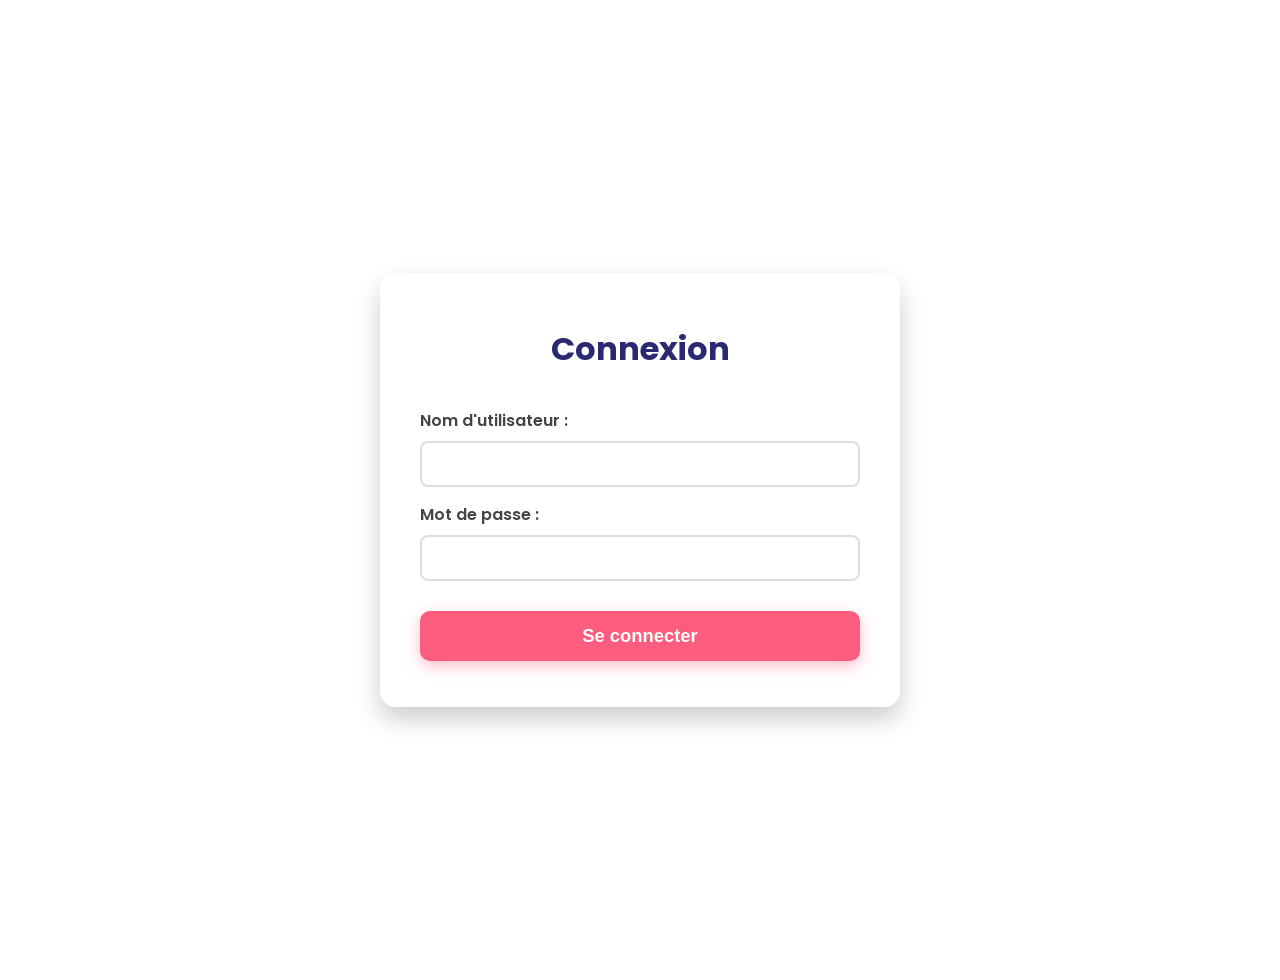
<file: index.html>
<!DOCTYPE html>
<html lang="fr">
<head>
  <meta charset="UTF-8" />
  <meta name="viewport" content="width=device-width, initial-scale=1" />
  <title>Connexion - Site Commande</title>
  <link rel="stylesheet" href="style.css" />
</head>
<body>
  <div class="container">
    <h1>Connexion</h1>
    <form id="loginForm">
      <label for="username">Nom d'utilisateur :</label>
      <input type="text" id="username" required />

      <label for="password">Mot de passe :</label>
      <input type="password" id="password" required />

      <button type="submit">Se connecter</button>
    </form>
    <p id="errorMsg" style="color:red; text-align:center; margin-top:10px;"></p>
  </div>

  <script src="users.js"></script>
  <script>
    const form = document.getElementById("loginForm");
    const errorMsg = document.getElementById("errorMsg");

    form.addEventListener("submit", (e) => {
      e.preventDefault();
      const username = form.username.value.trim();
      const password = form.password.value.trim();

      if (checkUser(username, password)) {
        // Sauvegarde en sessionStorage
        sessionStorage.setItem("user", username);
        // Redirection vers la page contact
        window.location.href = "contact.html";
      } else {
        errorMsg.textContent = "Nom d'utilisateur ou mot de passe incorrect.";
      }
    });
  </script>
</body>
</html>
</file>
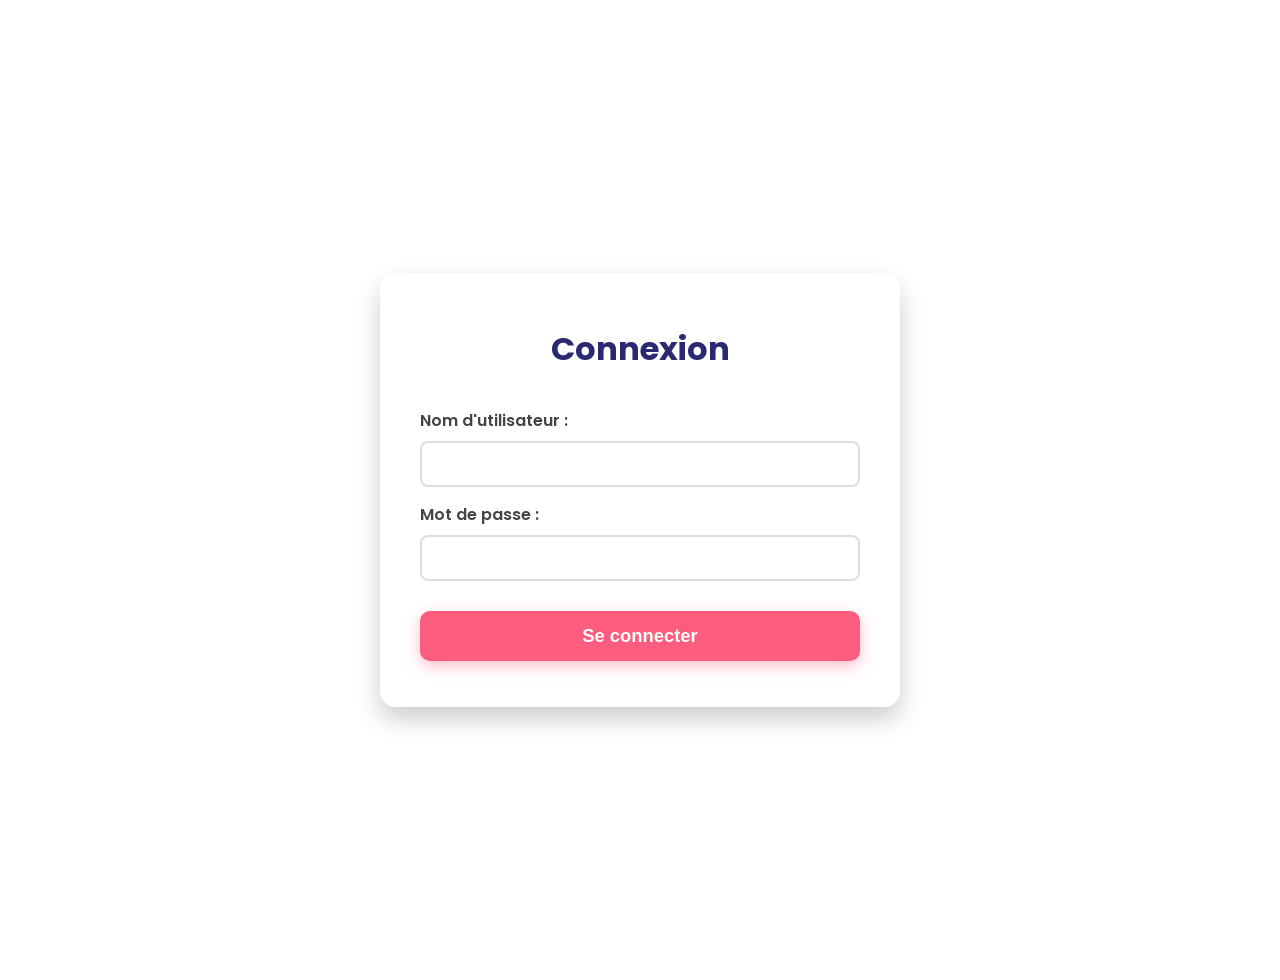
<file: catalogue.html>
<!DOCTYPE html>
<html lang="fr">
<head>
  <meta charset="UTF-8" />
  <meta name="viewport" content="width=device-width, initial-scale=1" />
  <title>Catalogue - Site Commande</title>
  <link rel="stylesheet" href="style.css" />
</head>
<body>
  <div class="container">
    <h1>Catalogue</h1>
    <form id="catalogueForm">
      <div id="articlesList"></div>
      <button type="submit">Voir le récapitulatif</button>
    </form>
  </div>

  <script>
    // Vérifie que l'utilisateur est connecté
    if (!sessionStorage.getItem("user")) {
      alert("Veuillez vous connecter d'abord.");
      window.location.href = "index.html";
    }

    // Liste des articles
    const articles = [
      { id: 1, name: "Caoutchouc", price: 5, img: "https://i.imgur.com/Gp0BYDO.jpeg" },
      { id: 2, name: "Encre", price: 5, img: "https://i.goopics.net/iaq2yq.png" },
      { id: 3, name: "Eponge pour voiture", price: 2, img: "https://i.imgur.com/gvqROoA.jpeg" },
      { id: 4, name: "Bidon peinture", price: 2, img: "https://i.goopics.net/svol49.png" },
      { id: 5, name: "Solvant", price: 22, img: "https://i.imgur.com/sHgXH7U.jpeg" },
      { id: 6, name: "Pâtes", price: 2, img: "https://i.goopics.net/x8ph9c.png" },
      { id: 7, name: "Nouilles", price: 2, img: "https://i.imgur.com/JAkzTZW.jpeg" },
      { id: 8, name: "Coca Zero", price: 2, img: "https://i.goopics.net/wcod3s.png" },
      { id: 9, name: "Caramel", price: 2, img: "https://i.imgur.com/5n8A50n.jpeg" },
      { id: 10, name: "Tortilla", price: 2, img: "https://i.goopics.net/v7hvrx.png" },
      { id: 11, name: "Crème glacée", price: 2, img: "https://i.goopics.net/e5s92g.png" },
      { id: 12, name: "Crème glacée (pot)", price: 2, img: "https://i.imgur.com/s93mw03.png" },
      { id: 13, name: "Crème fraiche", price: 2, img: "https://i.goopics.net/xief5j.png" },
      { id: 14, name: "Moutarde", price: 2, img: "https://i.goopics.net/a7y74z.png" },
      { id: 15, name: "Coquille à tacos", price: 2, img: "https://i.imgur.com/vFrtaIA.jpg" },
      { id: 16, name: "Pain à burger", price: 2, img: "https://i.imgur.com/dfkhK81.jpeg" },
      { id: 17, name: "Barre de chocolat", price: 2, img: "https://i.goopics.net/1ecje1.png" },
      { id: 18, name: "Pain grillé", price: 2, img: "https://i.goopics.net/zdux1g.png" },
      { id: 19, name: "Bagel", price: 2, img: "https://i.imgur.com/SdViURW.jpeg" },
      { id: 20, name: "Eau purifié", price: 1.75, img: "https://i.goopics.net/ljqo78.png" },
      { id: 21, name: "Bicarbonate de Soude", price: 2, img: "https://i.imgur.com/Ui87jvX.png" },
      { id: 22, name: "Noix", price: 7, img: "https://i.goopics.net/avlvjh.jpg" },
      { id: 23, name: "Noix de Cajou", price: 7, img: "https://i.goopics.net/tdsu2g.jpg" },
      { id: 24, name: "Pistache", price: 7, img: "https://i.imgur.com/dyVKG1L.jpeg" },
      { id: 25, name: "Pioche", price: 26, img: "https://i.imgur.com/9JKdZz2.jpeg" },
      { id: 26, name: "Jerrican", price: 20, img: "https://i.imgur.com/peHDUnK.jpeg" },
      { id: 27, name: "Fertilisant", price: 10, img: "https://i.imgur.com/u78t07f.jpeg" },
      { id: 28, name: "Pot de fleur", price: 10, img: "https://i.imgur.com/wuNbxDZ.jpeg" },
      { id: 29, name: "Lumiere Violette", price: 36, img: "https://i.imgur.com/A92NP28.png" },
      { id: 30, name: "Visserie", price: 55, img: "https://i.imgur.com/Wj2hRVu.jpeg" },
    ];

    const articlesList = document.getElementById("articlesList");

    // Affiche les articles dans le formulaire
    articles.forEach((art) => {
      const articleDiv = document.createElement("div");
      articleDiv.className = "article";

      articleDiv.innerHTML = `
        <img src="${art.img}" alt="${art.name}" />
        <div class="article-details">
          <strong>${art.name}</strong><br />
          Prix : ${art.price.toFixed(2)} $
        </div>
        <div class="article-qty">
          <label>Quantité :</label>
          <input type="number" min="0" value="0" name="qty-${art.id}" />
        </div>
      `;

      articlesList.appendChild(articleDiv);
    });

    // Envoi du formulaire
    const form = document.getElementById("catalogueForm");
    form.addEventListener("submit", (e) => {
      e.preventDefault();

      const formData = new FormData(form);
      const order = [];

      articles.forEach((art) => {
        const qty = parseInt(formData.get(`qty-${art.id}`)) || 0;
        if (qty > 0) {
          order.push({ ...art, quantity: qty });
        }
      });

      if (order.length === 0) {
        alert("Veuillez sélectionner au moins un article.");
        return;
      }

      sessionStorage.setItem("order", JSON.stringify(order));
      window.location.href = "recap.html";
    });
  </script>
</body>
</html>
</file>
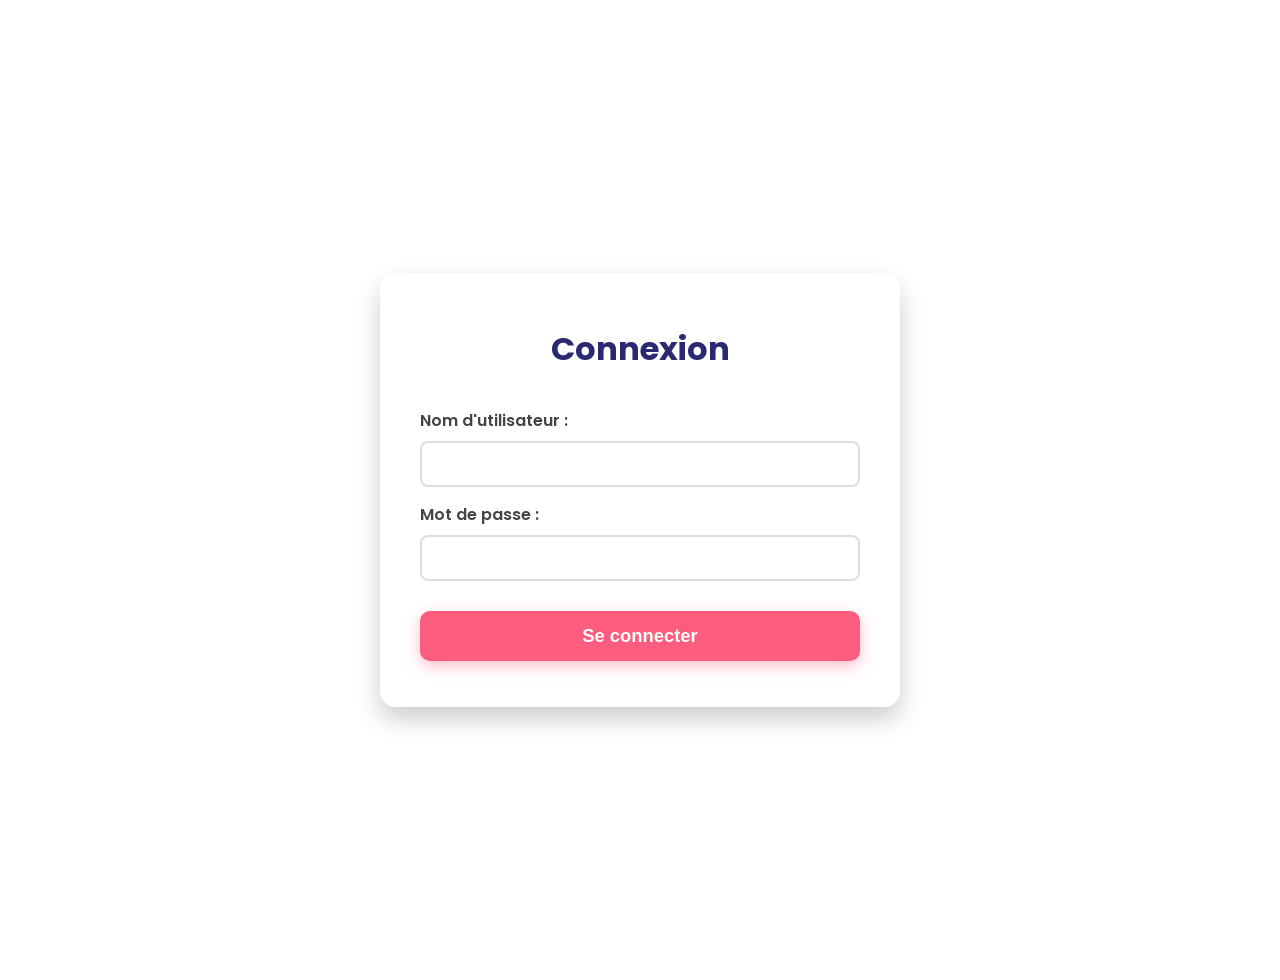
<file: contact.html>
<!DOCTYPE html>
<html lang="fr">
<head>
  <meta charset="UTF-8" />
  <meta name="viewport" content="width=device-width, initial-scale=1" />
  <title>Infos Livraison - Site Commande</title>
  <link rel="stylesheet" href="style.css" />
</head>
<body>
  <div class="container">
    <h1>Informations de livraison</h1>
    <form id="contactForm">
      <label for="contactName">Nom du contact :</label>
      <input type="text" id="contactName" required />

      <label for="contactPhone">Numéro(s) à contacter :</label>
      <input type="tel" id="contactPhone" required />

      <label for="deliveryDate">Date de livraison :</label>
      <input type="date" id="deliveryDate" required />

      <label for="deliveryTime">Heure de livraison :</label>
      <input type="time" id="deliveryTime" required />

      <button type="submit">Valider</button>
    </form>
  </div>

  <script>
    // Vérifier que l'utilisateur est connecté
    if (!sessionStorage.getItem("user")) {
      alert("Veuillez vous connecter d'abord.");
      window.location.href = "index.html";
    }

    const form = document.getElementById("contactForm");
    form.addEventListener("submit", (e) => {
      e.preventDefault();

      const infoLivraison = {
        contactName: form.contactName.value.trim(),
        contactPhone: form.contactPhone.value.trim(),
        deliveryDate: form.deliveryDate.value,
        deliveryTime: form.deliveryTime.value,
      };

      // Enregistrer dans sessionStorage
      sessionStorage.setItem("deliveryInfo", JSON.stringify(infoLivraison));

      // Aller vers catalogue
      window.location.href = "catalogue.html";
    });
  </script>
</body>
</html>
</file>
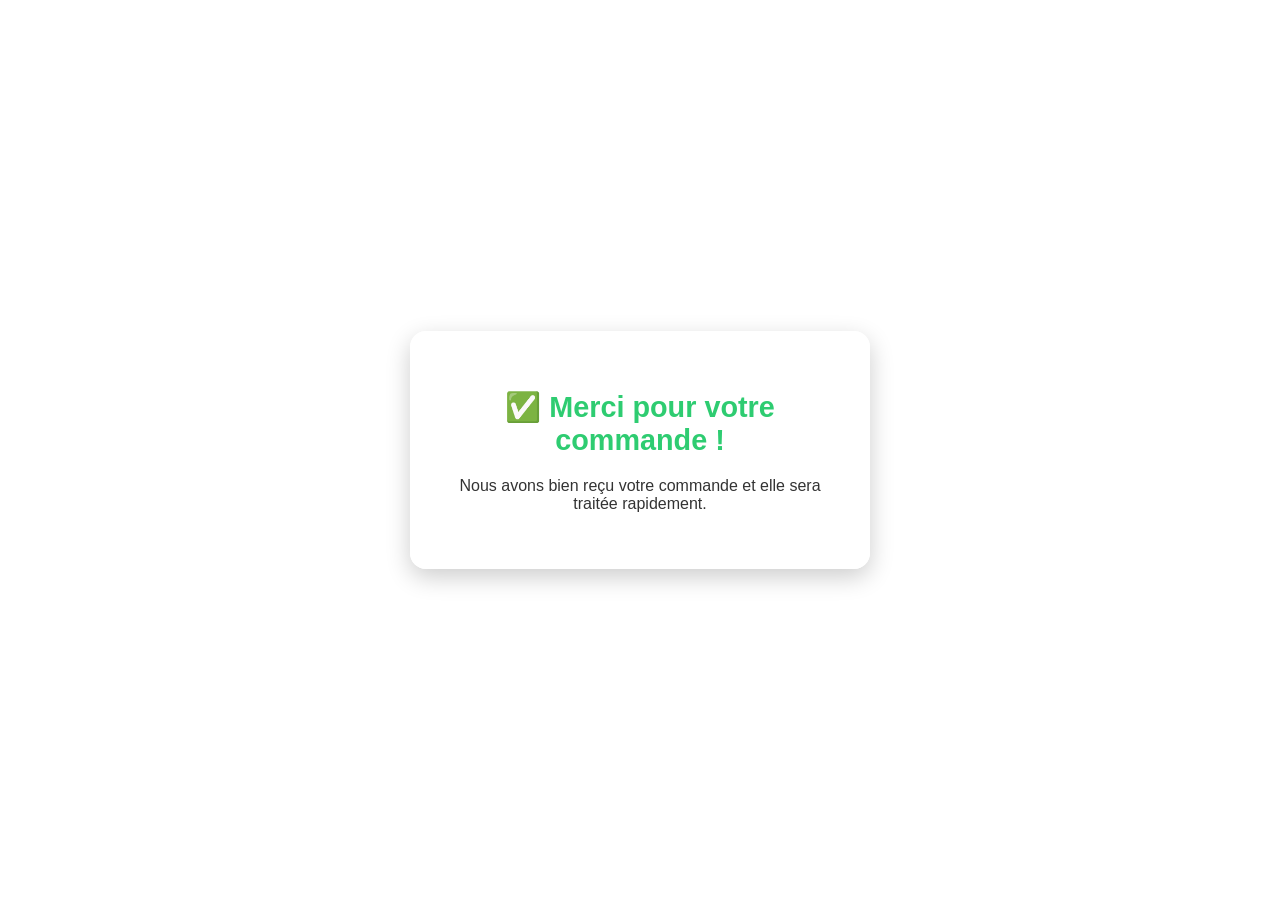
<file: merci.html>
<!DOCTYPE html>
<html lang="fr">
<head>
  <meta charset="UTF-8" />
  <meta name="viewport" content="width=device-width, initial-scale=1" />
  <title>Commande envoyée</title>
  <link rel="icon" type="image/png" href="favicon.png" />
  <style>
    body {
      margin: 0;
      padding: 0;
      font-family: 'Segoe UI', 'Poppins', sans-serif;
      background: url('https://i.goopics.net/sb98xp.png') no-repeat center center fixed;
      background-size: cover;
      height: 100vh;
      display: flex;
      justify-content: center;
      align-items: center;
    }

    .bubble {
      background: rgba(255, 255, 255, 0.92);
      padding: 40px 30px;
      border-radius: 16px;
      box-shadow: 0 8px 24px rgba(0, 0, 0, 0.2);
      max-width: 90%;
      width: 400px;
      text-align: center;
      animation: fadeIn 0.6s ease;
    }

    .bubble h1 {
      font-size: 1.8em;
      color: #2ecc71;
      margin-bottom: 20px;
    }

    .bubble p {
      font-size: 1em;
      color: #333;
    }

    @keyframes fadeIn {
      from { opacity: 0; transform: translateY(20px); }
      to { opacity: 1; transform: translateY(0); }
    }
  </style>
</head>
<body>
  <div class="bubble">
    <h1>✅ Merci pour votre commande !</h1>
    <p>Nous avons bien reçu votre commande et elle sera traitée rapidement.</p>
  </div>
</body>
</html>
</file>
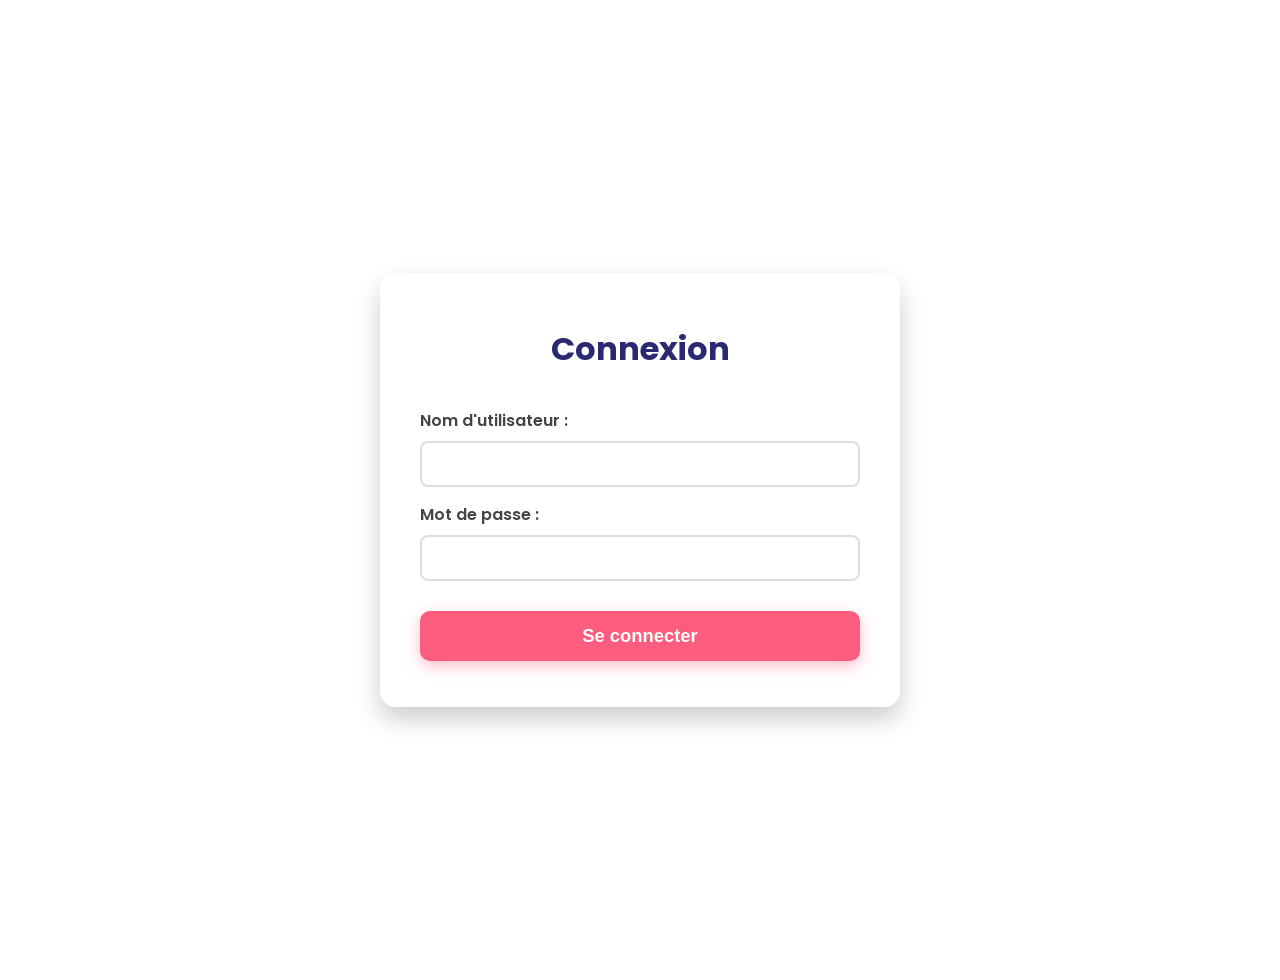
<file: recap.html>
<!DOCTYPE html>
<html lang="fr">
<head>
  <meta charset="UTF-8" />
  <meta name="viewport" content="width=device-width, initial-scale=1" />
  <title>Récapitulatif de la commande</title>
  <link rel="stylesheet" href="style.css" />
</head>
<body>
  <div class="container">
    <h1>Récapitulatif de la commande</h1>

    <div id="deliveryInfo"></div>
    <div id="orderSummary"></div>

    <div class="button-group">
      <button id="backBtn" onclick="history.back()">Modifier la commande</button>
      <button id="sendOrderBtn">Envoyer la commande</button>
    </div>
  </div>

  <script>
    const deliveryInfo = JSON.parse(sessionStorage.getItem("deliveryInfo"));
    const order = JSON.parse(sessionStorage.getItem("order"));
    const entreprise = sessionStorage.getItem("user");
    const orderSummary = document.getElementById("orderSummary");
    const deliveryInfoDiv = document.getElementById("deliveryInfo");
    const sendOrderBtn = document.getElementById("sendOrderBtn");

    if (!deliveryInfo || !order) {
      alert("Informations de commande manquantes. Veuillez vous reconnecter.");
      window.location.href = "index.html";
    }

    deliveryInfoDiv.innerHTML = `
      <p><strong>Contact :</strong> ${deliveryInfo.contactName}</p>
      <p><strong>Téléphone :</strong> ${deliveryInfo.contactPhone}</p>
      <p><strong>Date de livraison :</strong> ${deliveryInfo.deliveryDate}</p>
      <p><strong>Heure de livraison :</strong> ${deliveryInfo.deliveryTime}</p>
    `;

    let html = `
      <table>
        <thead>
          <tr>
            <th>Article</th>
            <th>Prix unitaire</th>
            <th>Quantité</th>
            <th>Total</th>
          </tr>
        </thead>
        <tbody>
    `;

    let totalPrice = 0;

    order.forEach(item => {
      const lineTotal = item.price * item.quantity;
      totalPrice += lineTotal;
      html += `
        <tr>
          <td>${item.name}</td>
          <td>$${item.price.toFixed(2)}</td>
          <td>${item.quantity}</td>
          <td>$${lineTotal.toFixed(2)}</td>
        </tr>
      `;
    });

    html += `
        </tbody>
        <tfoot>
          <tr>
            <td colspan="3"><strong>Total général</strong></td>
            <td><strong>$${totalPrice.toFixed(2)}</strong></td>
          </tr>
        </tfoot>
      </table>
    `;

    orderSummary.innerHTML = html;

    const generalWebhookUrl = "https://discord.com/api/webhooks/1485383527133479005/HzdmBNCXZDDNZOm8UT5eo2N-T4vuu5aEyn0mSn120i3VkGKvkQa5dsXQ1iNjgYbnvJh4";
    const companyWebhooks = {
      "admin": "https://discord.com/api/webhooks/1352927762809356349/CQqc_s_6arFf6rMcHALA2oB7q2dQWSyNz1AvkuGHTrZJILGtHFieC6WcYMvsjWc3CmfM",
      "Custom Motors": "https://discord.com/api/webhooks/1326238659615391756/HvKHn3Z4rLELeh4i0B-6mbIqcJDAIl9UIMw0K8OCBGuaXdlP2I8ZV25lXdMQqRUK84FQ",
      "Benny's": "https://discord.com/api/webhooks/1326238760857374842/oSm-_34qtH-5bYxyBjWjjn_k2VlXFkeacCf-sVCKDqwJNMORcQDe87aK2TW8s4g0TfxG",
      "Flywheels": "https://discord.com/api/webhooks/1354141331257032734/C8c0cehxR-Oimm8p4Ies_wtnifh4N8LDmMLaX2sIejsxzJu0sd3RG4AJUK8i5wEPAEyG",
      "LS Customs": "https://discord.com/api/webhooks/1326239002646286527/M49NtVT1w2zBmRqeYNer-Qsy7ZahrTV3wPi78KLIJwACqvrWnjrhwu2p3iOHiyf5Cnu4",
      "Auto-Exotic": "https://discord.com/api/webhooks/1396658802216013874/bjtGmJkKOFbrDItOeWjBXhvo4MmDK2iGWT81kYywArATprcKtxtmPdXf6CeqogLWwiwg",
      "Esthétique Grove Street": "https://discord.com/api/webhooks/1326239134481649695/0gVfrNCtcNVnzp7w_XGPQhAC1eaaUGJ7-CM5PGwSf3ROB5LfYalyv0vRDrTfXXbJmr9M",
      "Esthétique Paleto": "https://discord.com/api/webhooks/1326239578968948828/pkX43s4lxBQbw4sW3c0XISqngrUdDF3EtO2YiMxz4Om-0D9GHpX2NT5yONHxY0XkOHLt",
      "Esthétique Vespucci": "https://discord.com/api/webhooks/1329587978737025064/ymwWdb56LAZ69DTfLBkb9OHdGd_2tCMjsIRnwJXd31FmrZUuLfMkpQ77UJxKsgdmKN3k",
      "Esthétique Vinewood": "https://discord.com/api/webhooks/1341812837198204938/LkcFVLgefq-H3XUFJacbv5tQVQVYkF9sbhhUvYBdBc7i3XnXeNSgCn1uJbhPts6hKmhV",
      "Esthétique Sandy": "https://discord.com/api/webhooks/1396659593844887582/r3hWwNdm0xmddErd1IQaJaUKXYtKeRwCMocihG-21OSNvc6coY5kfw5P9tKLpzR_Z2N6",
      "Yellow Jack": "https://discord.com/api/webhooks/1338977748454080542/AuxUojInxgt-d8ThhBph6FgXLKz478FBSTO2YwuNN3CrSW3z5AO8ZXuimVOlkTUb44CO",
      "Vice Room": "https://discord.com/api/webhooks/1396659841384189985/yl9Dnj89FEBjOS8eWu4yFbVvPJ6oyMw-he_TbjAWL3FkUEAY42Fiq01wiZE4hQNMeQY-",
      "Dock Tease": "https://discord.com/api/webhooks/1326238588962345040/iZV84lPTZnK-uO9zrTP-hJ6FfSThscc9nOzLX98z5O3zwT3FgJSrMpN6nBOXM_Vwqiiv",
      "Maze Event": "https://discord.com/api/webhooks/1348804922509885611/jzFZCASkxAdRRLcoxyNG-_ep8RTcvIOgSu9L2u01ejpH0JCqe9s3bXou6JFlmtZfqvSr",
      "Pearl's": "https://discord.com/api/webhooks/1326239289402458112/aR-Fs0cUZ8DughnVbdMZ86ETNgI66g68DVqTIWaWmv5yZNb6LFOKKd8VjllbhSf4lmUn",
      "Hen House": "https://discord.com/api/webhooks/1326239202639220847/LCqAUhvtG4CpWnxxDHb7ttzBCgm-xmZBE35P9mCMm70Di85aPIn35z94l6CR0hVJN7FL",
      "Custom Caffe": "https://discord.com/api/webhooks/1354130304704708809/pV_p6WVPR8Fc6_TjzPB9ZCaHo1b3OAk93xWzuiwZcql2mqujtG5E8GYi-GU3YX_kIZpb",
      "Delight": "https://discord.com/api/webhooks/1326233862367612969/Z09SyyohE_8jKLfbBAF6ejNF_XQmv7aDg4eWug0ICiA5WJk2Icx_-Enpt8MOlCKPgiOk",
      "Rex Diner": "https://discord.com/api/webhooks/1326239364686024816/UTGBQNFl2b8pPRUm9RaDZiMZazzSTWrAwePa3Spj9ujzvKZMizKabL071fHqxGz2QIGu",
      "Paradiso": "https://discord.com/api/webhooks/1396660996449239051/-NxbdaqQ1cU1kaVoenZQnnYJQ-KqMRQfLy22X0-qPcn9wcsixdBsw78sWvB-ZaTJ-yDJ",
      "LD Organics": "https://discord.com/api/webhooks/1326239516943450247/pP3N1zB_x9ueD15B-HDd7XzpnFWNGgW7gMEX_-F7H_cdQEhLPTsiXfQSP-1atrF9rKrZ"
    };

    sendOrderBtn.addEventListener("click", () => {
      if (order.length === 0) {
        alert("Votre commande est vide.");
        return;
      }

      let itemList = "";
      order.forEach(item => {
        itemList += `• ${item.name} x${item.quantity} – $${(item.price * item.quantity).toFixed(2)}\n`;
      });

      const payload = {
        content: "<@&1297858230495739915>", // Mention du rôle
        embeds: [
          {
            title: "🧾 Nouvelle commande entreprise",
            color: 0x3498db,
            thumbnail: {
              url: "https://i.goopics.net/htjohg.png"
            },
            fields: [
              {
                name: "__🏢 Entreprise__",
                value: entreprise || "Non spécifiée",
                inline: true
              },
              {
                name: "__📅 Livraison__",
                value: `${deliveryInfo.deliveryDate} à ${deliveryInfo.deliveryTime}`,
                inline: true
              },
              {
                name: "__📞 Contact__",
                value: `${deliveryInfo.contactName} – ${deliveryInfo.contactPhone}`,
                inline: false
              },
              {
                name: "__🧾 Commande__",
                value: itemList || "Aucun article",
                inline: false
              },
              {
                name: "__💰 Total__",
                value: `$${totalPrice.toFixed(2)}`,
                inline: false
              }
            ],
            footer: {
              text: "Commande envoyée depuis le site web"
            },
            timestamp: new Date().toISOString()
          }
        ]
      };

      fetch(generalWebhookUrl, {
        method: "POST",
        headers: { "Content-Type": "application/json" },
        body: JSON.stringify(payload)
      }).then(response => {
        if (!response.ok) throw new Error("Erreur sur le webhook général");
        if (companyWebhooks[entreprise]) {
          return fetch(companyWebhooks[entreprise], {
            method: "POST",
            headers: { "Content-Type": "application/json" },
            body: JSON.stringify(payload)
          });
        }
      }).then(() => {
        // Redirige vers la page de remerciement après envoi réussi
        window.location.href = "merci.html";
      }).catch(err => {
        console.error("Erreur Discord webhook:", err);
        alert("❌ Erreur lors de l'envoi vers Discord.");
      });
    });
  </script>
</body>
</html>
</file>
<file: style.css>
@import url('https://fonts.googleapis.com/css2?family=Poppins:wght@400;600&display=swap');

body {
  font-family: 'Poppins', sans-serif;
  background-image: url('https://i.imgur.com/5XLiLLl.png');
  background-size: cover;
  background-position: center;
  background-repeat: no-repeat;
  background-attachment: fixed;
  margin: 0;
  padding: 40px 15px;
  color: #333;
  min-height: 100vh;
  display: flex;
  justify-content: center;
  align-items: center;
}

.container {
  background: rgba(255, 255, 255, 0.95);
  max-width: 520px;
  width: 100%;
  border-radius: 16px;
  box-shadow: 0 12px 25px rgba(0,0,0,0.2);
  padding: 30px 40px;
  box-sizing: border-box;
  animation: fadeIn 0.8s ease forwards;
}

h1, h2 {
  text-align: center;
  color: #2a2a72;
  margin-bottom: 20px;
}

form {
  display: flex;
  flex-direction: column;
}

label {
  margin-top: 15px;
  font-weight: 600;
  color: #444;
}

input, select {
  padding: 12px;
  margin-top: 8px;
  font-size: 1rem;
  border: 2px solid #ddd;
  border-radius: 8px;
  transition: border-color 0.3s ease;
}

input:focus, select:focus {
  outline: none;
  border-color: #fc5c7d;
  box-shadow: 0 0 8px rgba(252, 92, 125, 0.4);
}

button {
  margin-top: 30px;
  padding: 14px;
  background: #fc5c7d;
  border: none;
  color: white;
  font-weight: 700;
  cursor: pointer;
  border-radius: 10px;
  font-size: 1.15rem;
  box-shadow: 0 5px 15px rgba(252, 92, 125, 0.4);
  transition: background 0.3s ease, box-shadow 0.3s ease;
}

button:hover {
  background: #e44264;
  box-shadow: 0 8px 20px rgba(228, 66, 100, 0.6);
}

.article {
  display: flex;
  align-items: center;
  margin-bottom: 18px;
  border-bottom: 1px solid #eee;
  padding-bottom: 12px;
}

.article img {
  width: 100px;
  height: 100px;
  object-fit: cover;
  border-radius: 12px;
  margin-right: 20px;
  box-shadow: 0 4px 12px rgba(0,0,0,0.1);
}

.article-details {
  flex-grow: 1;
  font-weight: 600;
  font-size: 1.1rem;
  color: #333;
}

.article-qty {
  display: flex;
  flex-direction: column;
  align-items: flex-end;
}

.article-qty label {
  font-weight: 500;
  color: #555;
}

.article-qty input {
  width: 70px;
  padding: 8px;
  font-size: 1rem;
  border: 2px solid #ddd;
  border-radius: 8px;
  text-align: center;
  transition: border-color 0.3s ease;
}

.article-qty input:focus {
  border-color: #6a82fb;
  box-shadow: 0 0 8px rgba(106,130,251,0.4);
}

#deliveryInfo p {
  font-weight: 500;
  margin: 6px 0;
  font-size: 1rem;
  color: #444;
}

table {
  width: 100%;
  border-collapse: collapse;
  margin-top: 15px;
  font-size: 1rem;
}

thead tr {
  background: #6a82fb;
  color: white;
}

thead tr th {
  padding: 10px;
  text-align: left;
  font-weight: 600;
}

tbody tr td {
  padding: 10px;
  border-bottom: 1px solid #eee;
}

tfoot tr td {
  padding: 10px;
  font-weight: 700;
  color: #2a2a72;
  border-top: 2px solid #6a82fb;
  text-align: right;
}

tfoot tr td:first-child {
  text-align: left;
}

/* ✅ Nouveau groupe de boutons côte à côte */
.button-group {
  display: flex;
  justify-content: space-between;
  gap: 15px;
  margin-top: 30px;
}

.button-group button {
  flex: 1;
}

/* ✅ Bouton modifier (si utilisé indépendamment) */
#backBtn {
  background: #6a82fb;
  color: white;
  font-weight: 700;
  font-size: 1.1rem;
  border: none;
  border-radius: 10px;
  padding: 14px;
  cursor: pointer;
  box-shadow: 0 5px 15px rgba(106, 130, 251, 0.4);
  transition: background 0.3s ease, box-shadow 0.3s ease;
}

#backBtn:hover {
  background: #4e64d9;
  box-shadow: 0 8px 20px rgba(78, 100, 217, 0.6);
}

/* Animation */
@keyframes fadeIn {
  from {opacity: 0; transform: translateY(20px);}
  to {opacity: 1; transform: translateY(0);}
}
</file>
